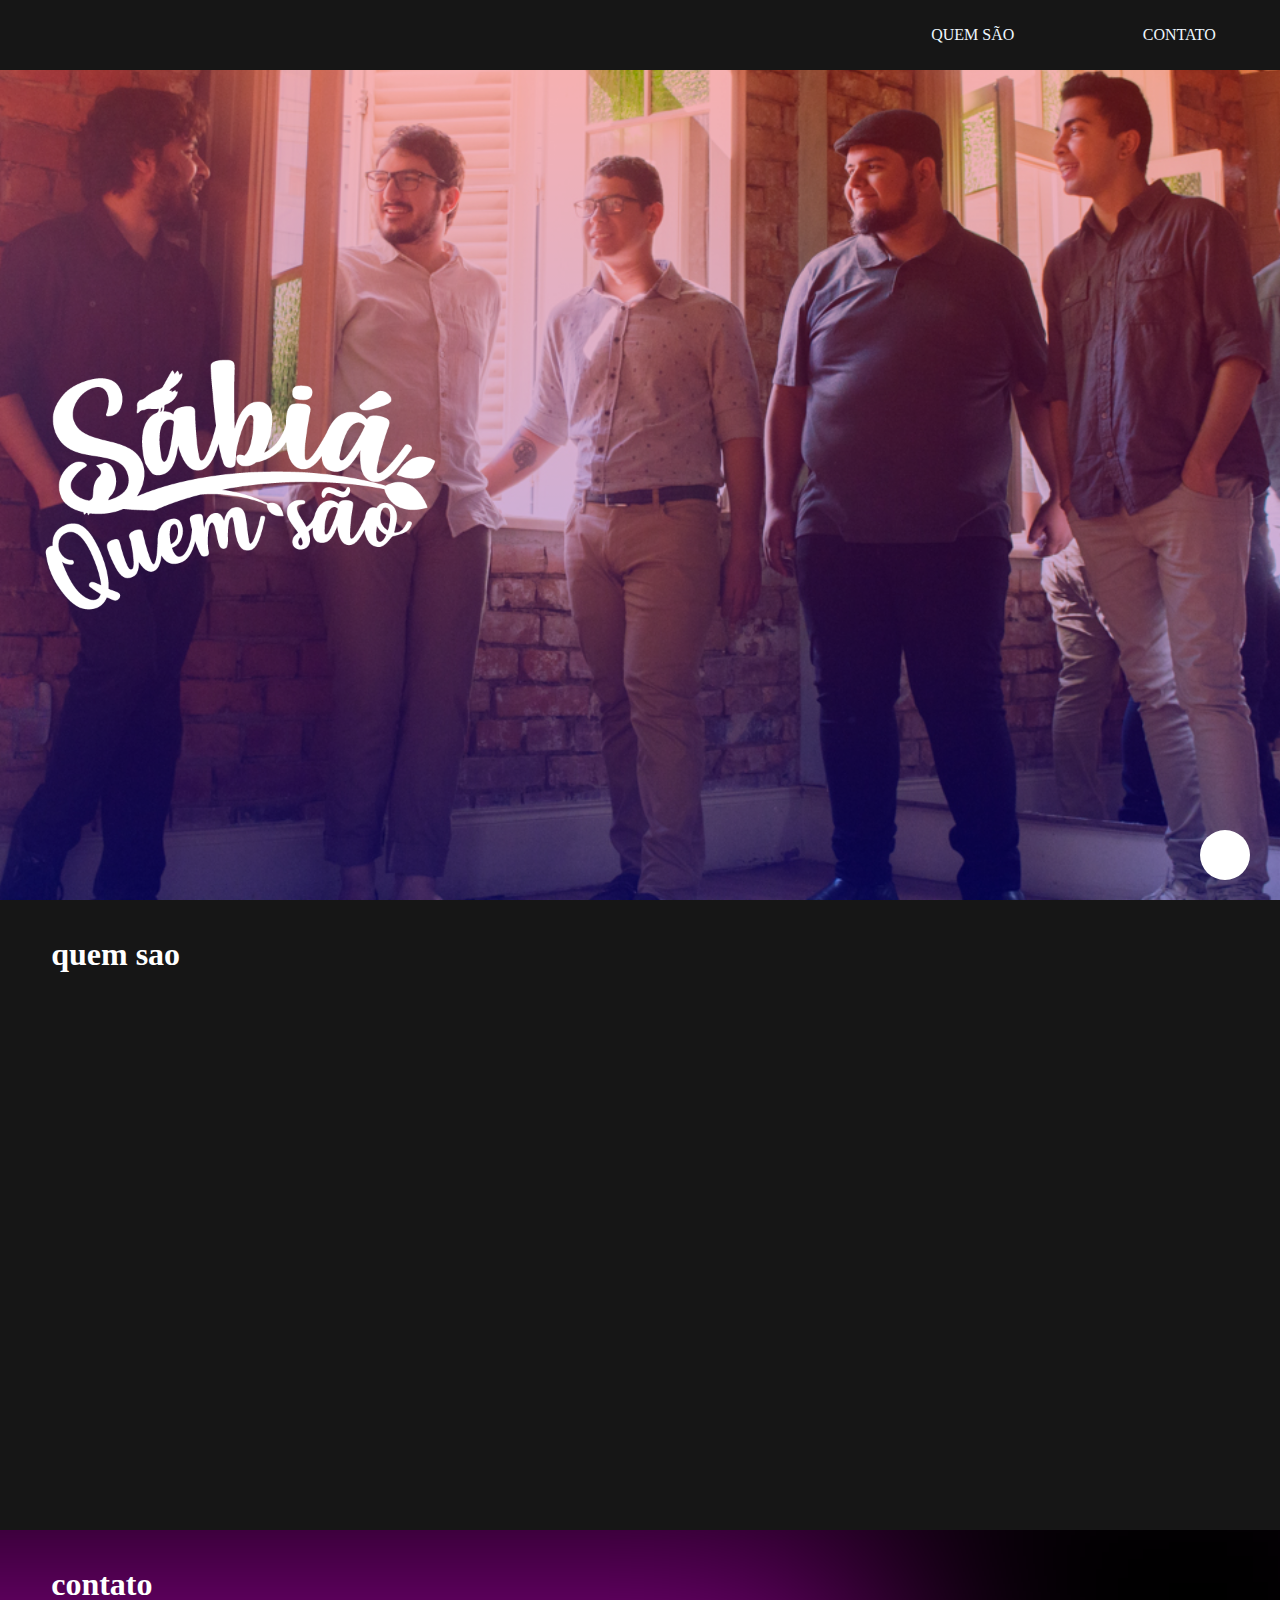
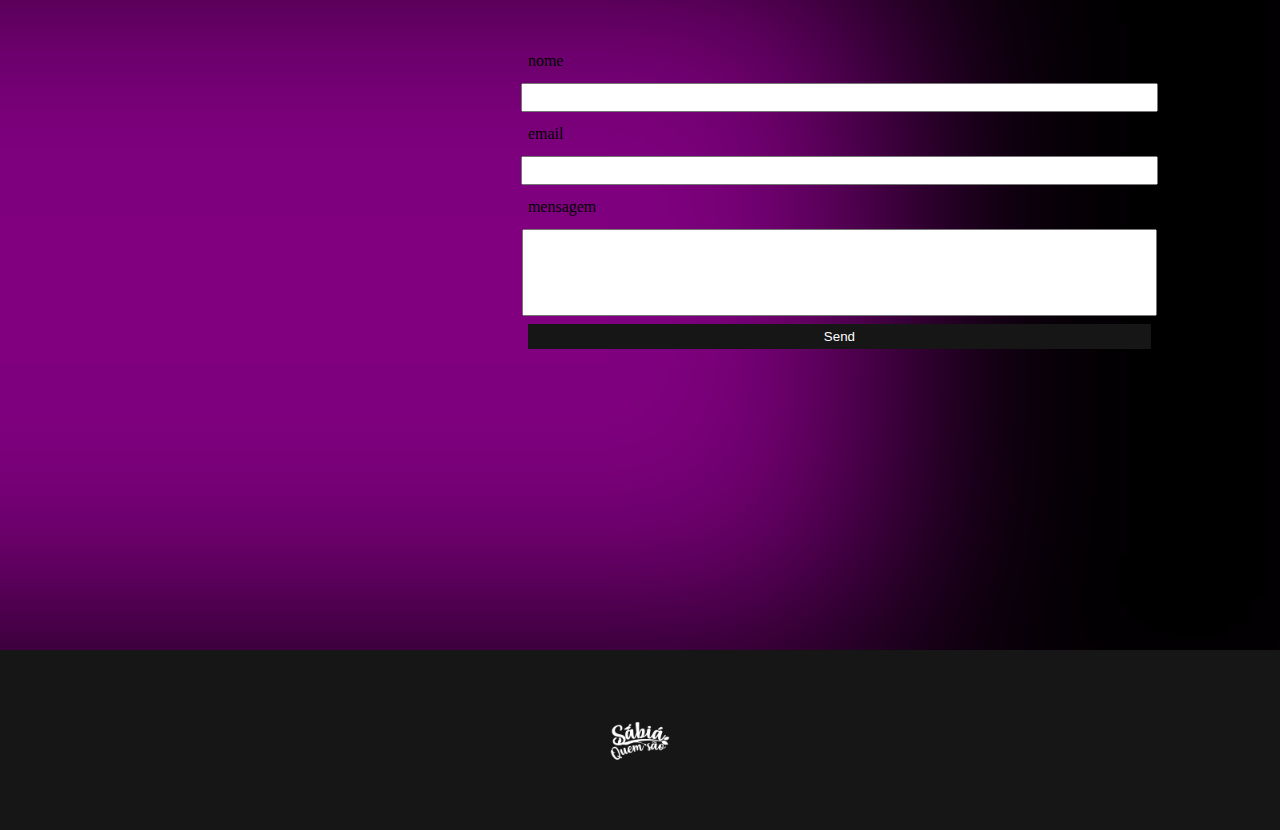
<file: home.html>
<!DOCTYPE html>
<html lang="en">

<head>
    <meta charset="UTF-8">
    <meta name="viewport" content="width=device-width, initial-scale=1.0">
    <meta http-equiv="X-UA-Compatible" content="ie=edge">
    <link rel="stylesheet" href="home.css">
    <link rel="stylesheet" href="https://use.fontawesome.com/releases/v5.5.0/css/all.css" integrity="sha384-B4dIYHKNBt8Bc12p+WXckhzcICo0wtJAoU8YZTY5qE0Id1GSseTk6S+L3BlXeVIU"
        crossorigin="anonymous">
    <title>Sabia, quem são</title>
</head>

<body onscroll="showContent()">
    <main>
        <div id="button-top">
            <a href="#home"><i class="fas fa-angle-up"></i></a>
        </div>
        <header class="column column-12">
            <div id="sabiazin">
                <a href=""></a>
            </div>
            <nav id="nav-menu" class="column column-12">
                <ul class="nav-menu-list column column-4">
                    <li class="menu-list-item"><a href="#quemsao-content">QUEM SÃO</a></li>
                    <li class="menu-list-item"><a href="#contact-content">CONTATO</a></li>
                </ul>
            </nav>
        </header>
        <section id="home">
            <div id="principal-content" class="column column-12">
                <div id="filter" class="column column-12">
                </div>
                <div id="image-background">
                    <img src="./img/logo_sabia_branco.png" alt="sabia-logo">
                </div>
            </div>
        </section>
        <section id="quemsao">
            <div id="quemsao-content" class="section-content column column-12">
                <div id="quemsao-description" class="column column-12">
                    <div id="description-title" class="column column-4">
                        <h1>quem sao</h1>
                    </div>
                    <div id="description-content" class="column column-8">
                        <p>
                            A Banda Améllian envolta na suavidade de sua composição e musicalidade nos convida, desde
                            2012,
                            à conviver com o
                            verdadeiro e intenso sentimento das manifestações artísticas.Transitando pela poesia e pelo
                            teatro, remontando à música
                            advinda da cultura brasileira e à uma mistura de inspiração, do ser e reconhecer, no qual a
                            música consegue agrupar e
                            difundir.
                        </p>
                        <p>
                            Seria um sentimento de erudito e popular, sendo um espetáculo traduzido em nota e
                            harmonia elencado em vários
                            instrumentos, atuação e uma leve voz, que tornam à todos uma constante troca, por ora
                            bonito e
                            intenso, envolto numa
                            tímida cerne, que cresce e nos permite integrar.
                        </p>
                        <p>

                            A primeira experiência sonora da Banda foi iniciada em 2014, com as gravações do primeiro
                            álbum
                            "Aos Nossos Olhos",
                            desenvolvido de forma artesanal, a fim de declarar o momento de formação que vivenciavam,
                            assim
                            como propagar um
                            desafio à eles e à nós.
                        </p>
                    </div>
                </div>
            </div>
        </section>
        <section id="contact">
            <div id="contact-content" class="section-content column column-12">
                <h1>contato</h1>
                <div id="contact-content-body">
                    <div class="column column-4" id="contact-bird-image">
                        <img src="./img/birds/birds.png" alt="sabiazin">
                    </div>
                    <div class="column column-8" id="contact-form">
                        <form action="">
                            <label for="nome">nome</label>
                            <input type="text" name="nome">
                            <label for="email">email</label>
                            <input type="text" name="email">
                            <label for="mensagem">mensagem</label>
                            <textarea type="text" cols="38" rows="5" name="mensagem"></textarea>
                            <input id="send-button" type="submit" value="Send">
                        </form>
                    </div>
                </div>
            </div>
        </section>
        <footer>
            <div id="footer-content" class="column column-12">
                <div id="footer-description">
                    <img id="footer-logo" src="./img/logo_sabia_branco.png" alt="logo-footer">
                </div>
                <ul id="icones-redes-sociais">
                    <li><a href="https://facebook.com/sabiaquemsao"><i class="fab fa-facebook-f icones-redes-sociais"></i></a></li>
                    <li><a href="https://www.instagram.com/sabiaquem/"><i class="fab fa-instagram icones-redes-sociais"></i></a></li>
                    <li><a href="https://youtube.com/channel/sabiaquem"><i class="fab fa-youtube icones-redes-sociais"></i></a></li>
                </ul>
            </div>
        </footer>
    </main>
    <script src="./js/home.js"></script>
</body>

</html>
</file>
<file: home.css>
html, body {
    margin: 0px;
    padding: 0px;
    scroll-behavior: smooth;
    overflow-x: hidden;
}

/*------------------------------*\
    Grid System
\*------------------------------*/

.row:before,
.row:after {
  content: " ";
  display: table;
}

.row,
.column {
  box-sizing: border-box;
}

.row:after {
  clear: both;
}

.column + .column {
    margin-left: 1.6%;
  }

.column {
    position: relative;
    float: left;
  }

.column-1 {
    width: 6.86666666667%;
  }
  
  .column-2 {
    width: 15.3333333333%;
  }
  
  .column-3 {
    width: 23.8%;
  }
  
  .column-4 {
    width: 32.2666666667%;
  }
  
  .column-5 {
    width: 40.7333333333%;
  }
  
  .column-6 {
    width: 49.2%;
  }
  
  .column-7 {
    width: 57.6666666667%;
  }
  
  .column-8 {
    width: 66.1333333333%;
  }
  
  .column-9 {
    width: 74.6%;
  }
  
  .column-10 {
    width: 83.0666666667%;
  }
  
  .column-11 {
    width: 91.5333333333%;
  }
  
  .column-12 {
    width: 100%;
  }

/*------------------------------*\
   End of Grid System
\*------------------------------*/

/*------------------------------*\
   COMMONS
\*------------------------------*/

#button-top {
  background-color: white;
  display: flex;
  height: 50px;  
  width: 50px;
  border: 2px;
  color: #161616;
  border-radius: 180px;
  bottom: 20px;
  right: 30px;
  position: fixed;
  z-index: 2;
  justify-content: center;
  align-items: center;
}

#button-top a {
  text-decoration: none;
  padding: 10px 15px;
  font-weight: bold;
  font-size: 30px;
  opacity: .5;
  transition: opacity ease .5s;
  color: #161616;
}

#button-top a:hover {
  text-decoration: none;
  padding: 10px 15px;
  font-weight: bold;
  font-size: 30px;
  opacity: 1;
}

h1 {
  padding: 0px;
  margin: 0px;
  color: white;
}

p {
  padding: 0px;
  margin: 0px;
  color: white;
}

.hidden-section {
  opacity: 0;
} 
.visible-section {
  opacity: 1;  
}

.section-content {
  padding: 4vh 4vw;
}

/*------------------------------*\
   END OF COMMONS
\*------------------------------*/

/*------------------------------*\
    HEADER
\*------------------------------*/
header {
  z-index: 1;
}

nav#nav-menu {
    display: flex; 
    justify-content: flex-end;    
    height: 70px;
    background: #161616;
}

.nav-menu-list {
    padding: 0px;
    display: flex;    
    justify-content: space-around;
    align-items: center;
}

.menu-list-item {
    padding: 10px;
}

ul {
    list-style: none;
}

li a {
    padding: 10px;
    text-decoration: none;
    color: aliceblue
}

/*------------------------------*\
    END OF HEADER
\*------------------------------*/

/*------------------------------*\
    PRINCIPAL-CONTENT
\*------------------------------*/

#home {
  height: calc(100vh);
}

#filter {
  position: absolute;
  background: blue;
  opacity: .3;
  
  height: calc(100vh - 70px);
  background-image: linear-gradient(red, blue);
  filter: grayscale(10%);

}

#image-background {
  display: flex;
  background: url('./img/sabia-quemsao.jpg') no-repeat;
  background-size: cover;
  background-position: top;
  background-attachment: fixed;
  height: calc(100vh - 70px);
  justify-content: flex-start;
  align-items: center;

}

#image-background img {
  animation: logo-animation 1.5s;
  position:relative;
  padding: 20px;
  margin: 20px;
  width: 400px;
  height: 400px;
}

/*------------------------------*\
    END OF PRINCIPAL-CONTENT
\*------------------------------*/


/*------------------------------*\
    QUEMSAO
\*------------------------------*/

#quemsao {
  height: calc(70vh);
  background: #161616;
}

#quemsao-description {
  display: flex;
  flex-wrap: wrap;
}

#description-title {
}

#description-content {
  position: relative;
  opacity: 0;
}

#description-content p {
  text-indent: 4em;
  font-size: 14pt;
  padding: 1vw;
  text-align: justify;
}

/*------------------------------*\
    END OF QUEMSAO
\*------------------------------*/

/*------------------------------*\
    CONTACT
\*------------------------------*/

#contact {
    height: calc(100vh - 20vh);
    background: purple;
    box-shadow: inset -385px 0 231px 10px;
}

#contact-content {
  display: flex;
  flex-wrap: wrap;
  align-items: center;
  justify-content: center;
}

#contact-content-body {
  display: flex;
  justify-content: flex-end;
  align-items: flex-end;
}

#contact-content h1 {
  width: 100%;
}

#contact-bird-image img {
  position: relative;
  opacity: 0;
  width: 300px;
  padding: 2vw;
}

#contact-form form {
  display: flex;
  flex-wrap: wrap;
  justify-content: center;
  align-content: center;
  width: 100%;

}

#contact-content form label,
input,
textarea {
  width: 80%;
  padding: 5px;
  margin: 4px;
  resize: none;
}

#send-button {
  background-color: #161616;
  border: none;
  margin: 4px;
  color: white;
  transition: opacity ease .5s;
  opacity: 1;
}

#send-button:hover {
  opacity: .7;
  cursor: pointer;

  
}

/*------------------------------*\
    END OF CONTACT
\*------------------------------*/

/*------------------------------*\
    FOOTER
\*------------------------------*/

footer {
  background-color: #161616;
  padding: 0px;
  margin: 0px;
  height: calc(20vh);
  display: flex;
  align-items: flex-end;
}

#footer-content {
  display: flex;
  flex-wrap: wrap;
  justify-content: center;
}

#footer-logo {
  width: 60px;
  height: 60px;
}

#icones-redes-sociais {
  width: 100%;
  display: flex;
  justify-content: center;
  padding: 0;
}

#icones-redes-sociais li {
  padding: 0 10px;
  margin: 0 10px;
}

.icones-redes-sociais {
  font-size: 20px;
  transition: opacity ease .5s;
  opacity: .6;

}

.icones-redes-sociais:hover {
  opacity: 1;
}

/*------------------------------*\
    END OF FOOTER
\*------------------------------*/



/*------------------------------*\
    KREYFRAMES
\*------------------------------*/

@keyframes logo-animation {
  from { 
    left: -400px; 
    opacity: 0;
  }
  to { 
    left: 0;
    opacity: 1;
  }
}

@keyframes section-content-animation {
  from {
    right: -400px;
    opacity: 0;
  }

  to {
    right: 0;
    opacity: 1;
  }
}

/*------------------------------*\
    END OF KEYFRAMES
\*------------------------------*/

/*------------------------------*\
    CLASSES FOR JS
\*------------------------------*/

.show-content {
  animation: section-content-animation 2s ease both;
}

.show-img {
  animation: logo-animation 2s ease both;
}

/*------------------------------*\
    END OF CLASSES FOR JS
\*------------------------------*/

/*------------------------------*\
    Mobile only
\*------------------------------*/

  @media only screen and (max-width: 550px) {
    .column-1,
    .column-2,
    .column-3,
    .column-4,
    .column-5,
    .column-6,
    .column-7,
    .column-8,
    .column-9,
    .column-10,
    .column-11,
    .column-12 {
      width: auto;
      float: none;
    }
  
    .column + .column {
      margin-left: 0;
    }
  }

/*------------------------------*\
    End Mobile only
\*------------------------------*/
</file>
